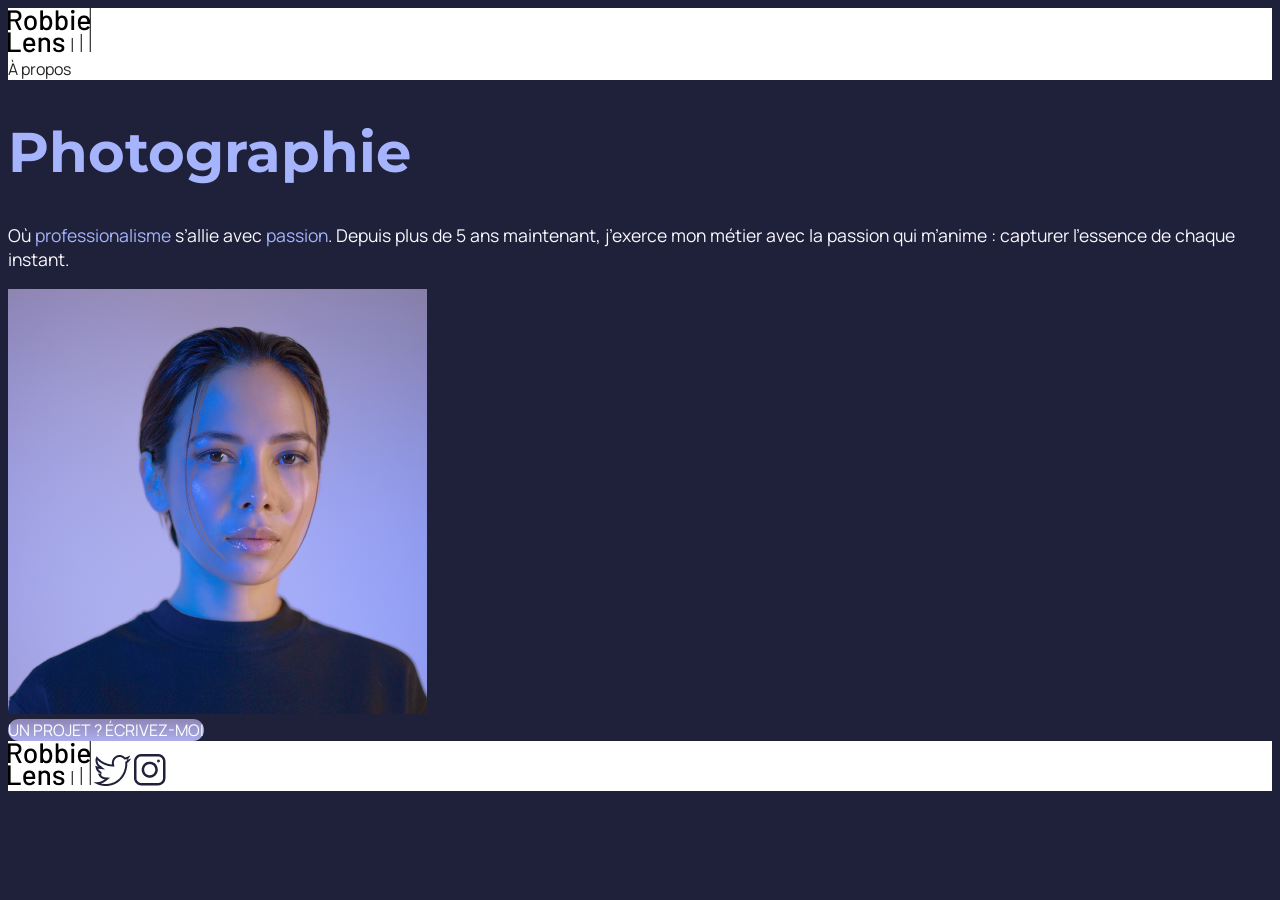
<file: index.html>
<!DOCTYPE html>
<html lang="fr">

<head>
    <meta charset="utf-8" >
    <title>Accueil - Robbie Lens Photographie</title>
    <link href="style.css" rel="stylesheet" >
    <link rel="preconnect" href="https://fonts.googleapis.com">
    <link rel="preconnect" href="https://fonts.gstatic.com" crossorigin>
    <link href="https://fonts.googleapis.com/css2?family=Manrope&family=Montserrat&display=swap" rel="stylesheet">
</head>

<body>
    <header>
        <img src="images/logo.png" alt="Logo Robbie Lens" >
        <nav>
            <a href="a-propos.html">À propos</a>
        </nav>
    </header>
        <main>
        <h1>Photographie</h1>
        <p>
            Où <em>professionalisme</em> s’allie avec <em>passion</em>. Depuis
            plus de 5 ans maintenant, j’exerce mon métier avec la passion
            qui m’anime : capturer l’essence de chaque instant.
        </p>
        <img src="images/robbie-lens.png" alt="Portrait avec effet de la photographe Robbie Lens" >
        <div>
            <a href="" class="cta">UN PROJET ? ÉCRIVEZ-MOI</a>
        </div>
    </main>
    <footer>
        <img src="images/logo.png" alt="Logo Robbie Lens" >
        <a target="_blank" href="https://twitter.com/" class="lien-icone">
            <img src="images/twitter.png" alt="Logo Twitter" >
        </a>
        <a target="_blank" href="https://www.instagram.com/" class="lien-icone">
            <img src="images/instagram.png" alt="Logo Instagram" >
        </a>
    </footer>
</body>

</html>
</file>
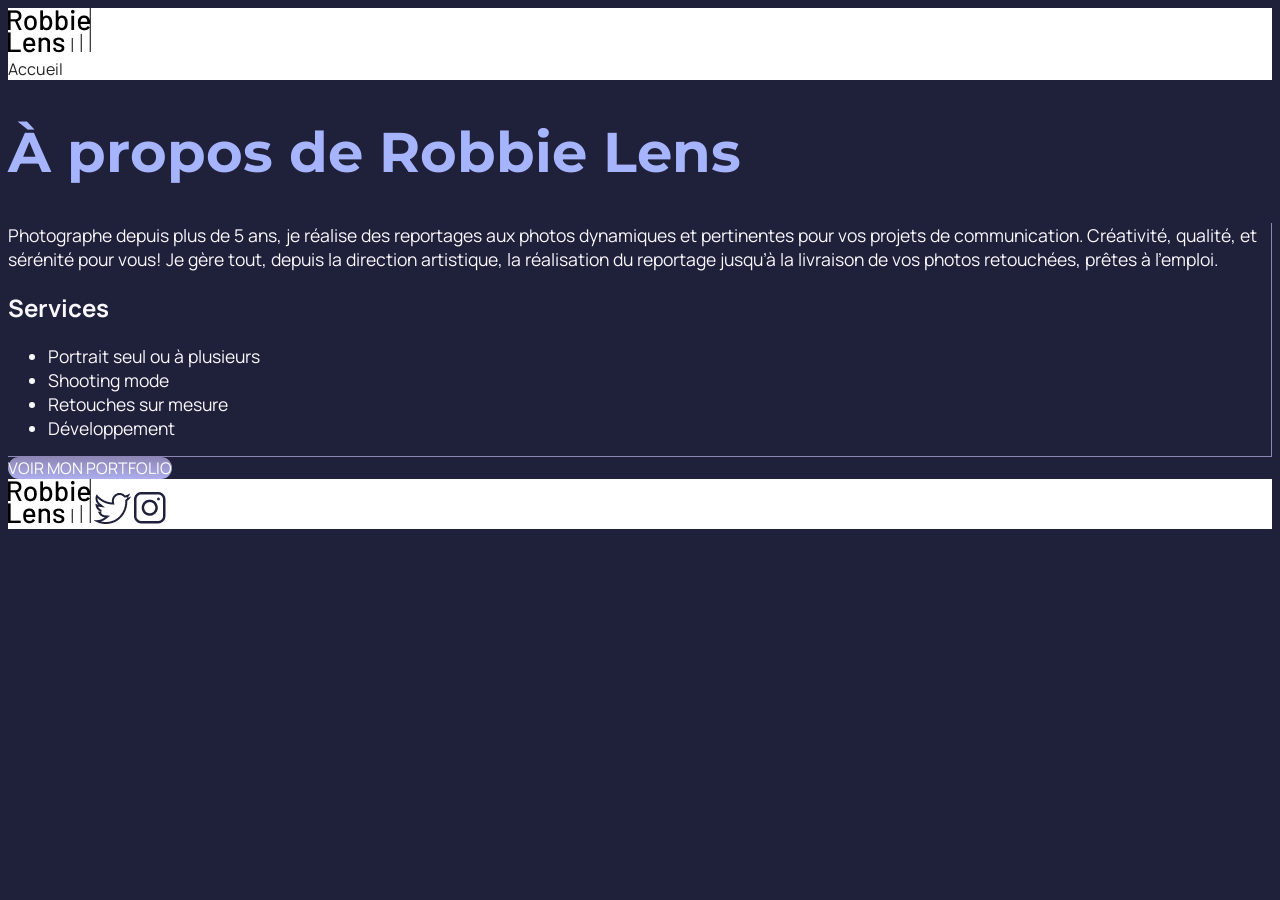
<file: a-propos.html>
<!DOCTYPE html>
<html lang="fr">

<head>
    <meta charset="utf-8" >
    <title>À propos - Robbie Lens Photographie</title>
    <link href="style.css" rel="stylesheet" >
    <link rel="preconnect" href="https://fonts.googleapis.com">
    <link rel="preconnect" href="https://fonts.gstatic.com" crossorigin>
    <link href="https://fonts.googleapis.com/css2?family=Manrope&family=Montserrat&display=swap" rel="stylesheet">
</head>

<body>
    <header>
        <a href="index.html" class="lien-icone">
            <img src="images/logo.png" alt="Logo Robbie Lens" >
        </a>
        <nav>
            <a href="index.html">Accueil</a>
        </nav>
    </header>
    <main>
        <h1>À propos de Robbie Lens</h1>
        <div class="carre-contenu">
            <p>
                Photographe depuis plus de 5 ans, je réalise des reportages aux photos dynamiques et pertinentes pour vos
                projets de communication. Créativité, qualité, et sérénité pour vous! Je gère tout, depuis la direction
                artistique, la réalisation du reportage jusqu’à la livraison de vos photos retouchées, prêtes à l’emploi.
            </p>
            <h2>Services</h2>
            <ul>
                <li>Portrait seul ou à plusieurs</li>
                <li>Shooting mode</li>
                <li>Retouches sur mesure</li>
                <li>Développement</li>
            </ul>
        </div>
        <div>
            <a href="" class="cta">VOIR MON PORTFOLIO</a>
        </div>
    </main>
    <footer>
        <a href="index.html" class="lien-icone">
            <img src="images/logo.png" alt="Logo Robbie Lens" >
        </a>
        <a target="_blank" href="https://twitter.com/" class="lien-icone">
            <img src="images/twitter.png" alt="Logo Twitter" >
        </a>
        <a target="_blank" href="https://www.instagram.com/" class="lien-icone">
            <img src="images/instagram.png" alt="Logo Instagram" >
        </a>
    </footer>
</body>

</html>
</file>
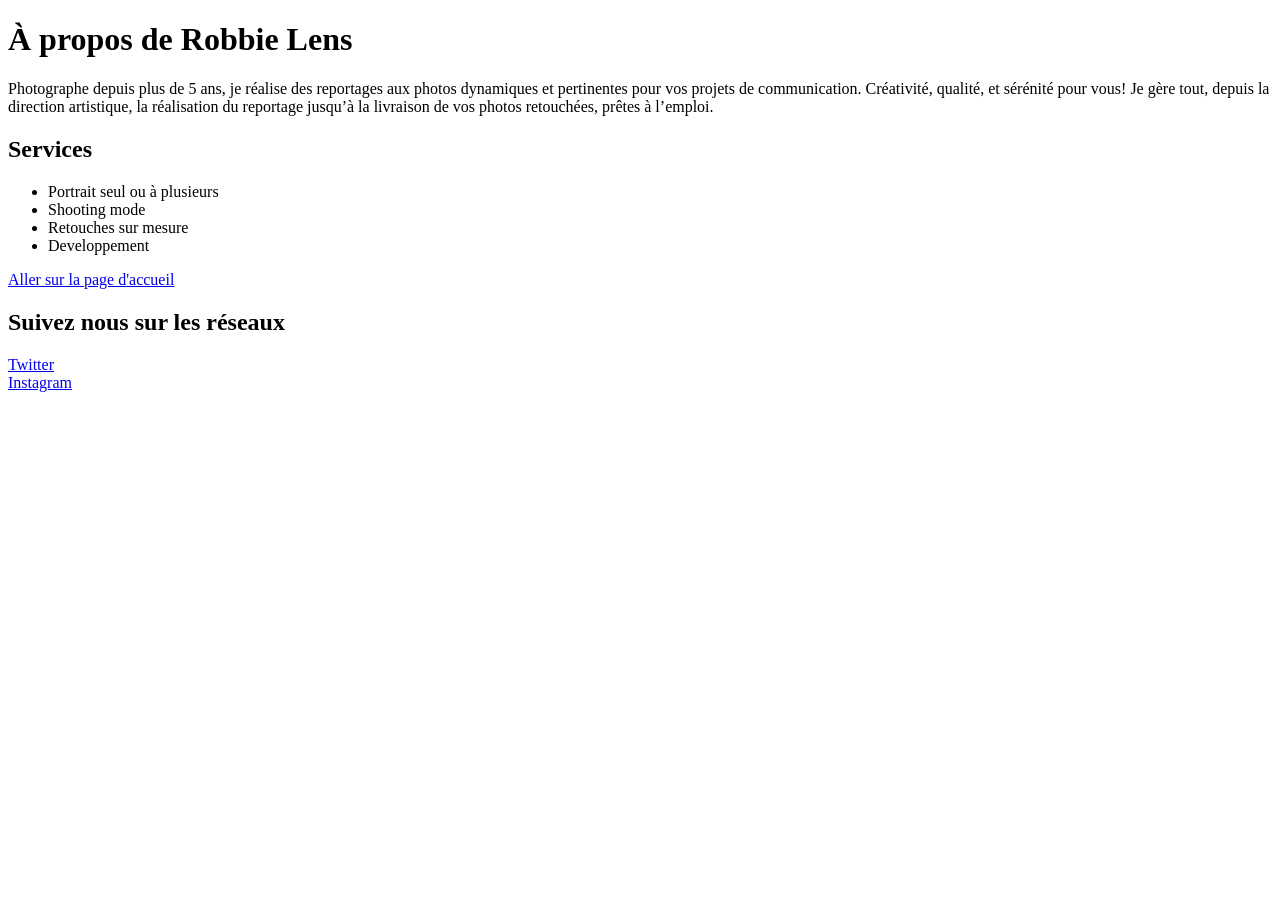
<file: dossier-demo/a-propos.html>
<!DOCTYPE html>
<html lang="fr">

<head>
    <meta charset="utf-8">
    <title>À propos - Robbie Lens Photographie</title>
</head>

<body>
    <h1>À propos de Robbie Lens</h1>
    <p>
        Photographe depuis plus de 5 ans, je réalise des reportages aux photos dynamiques et pertinentes pour vos
        projets de communication. Créativité, qualité, et sérénité pour vous! Je gère tout, depuis la direction
        artistique, la réalisation du reportage jusqu’à la livraison de vos photos retouchées, prêtes à l’emploi.
    </p>
    <h2>Services</h2>
    <ul>
        <li>Portrait seul ou à plusieurs</li>
        <li>Shooting mode</li>
        <li>Retouches sur mesure</li>
        <li>Developpement</li>
    </ul>

    <a href="../index.html">Aller sur la page d'accueil</a>

    <h2>Suivez nous sur les réseaux</h2>
    <a href="https://twitter.com/", target="_blank">Twitter</a> <br>
    <a href="http://www.instagram.com/", target="_blank">Instagram</a>
</body>
</html>
</file>
<file: style.css>
body {
  font-family: 'Manrope', sans-serif;
  font-size: 1em;
  background-color: #1f2039;
}

a {
  color: #242424;
  text-decoration: none;
}

em {
  color: #a5b4fc;
  font-style: normal;
}

h1 {
  font-size: 3.5em;
  color: #a5b4fc;
  font-family: 'Montserrat', sans-serif;
}

h2 {
  color: #f9f8ff;
}

p,
li {
  font-size: 1.1em;
  color: #f9f8ff;
}

header, footer {
  background-color: white;
}

.cta {
  background: linear-gradient(#8e86b5, #acaeed);
  color: white;
  border-radius: 50px;
}

a:hover {
  text-decoration: underline;
}

.cta:hover {
  background: linear-gradient(#696484, #8788ba);
  text-decoration: none;
}

.lien-icone:hover {
  opacity: 0.5;
}

.carre-contenu {
  border-right: 1px solid #8e86b5;
  border-bottom: 1px solid #8e86b5;
}
</file>
